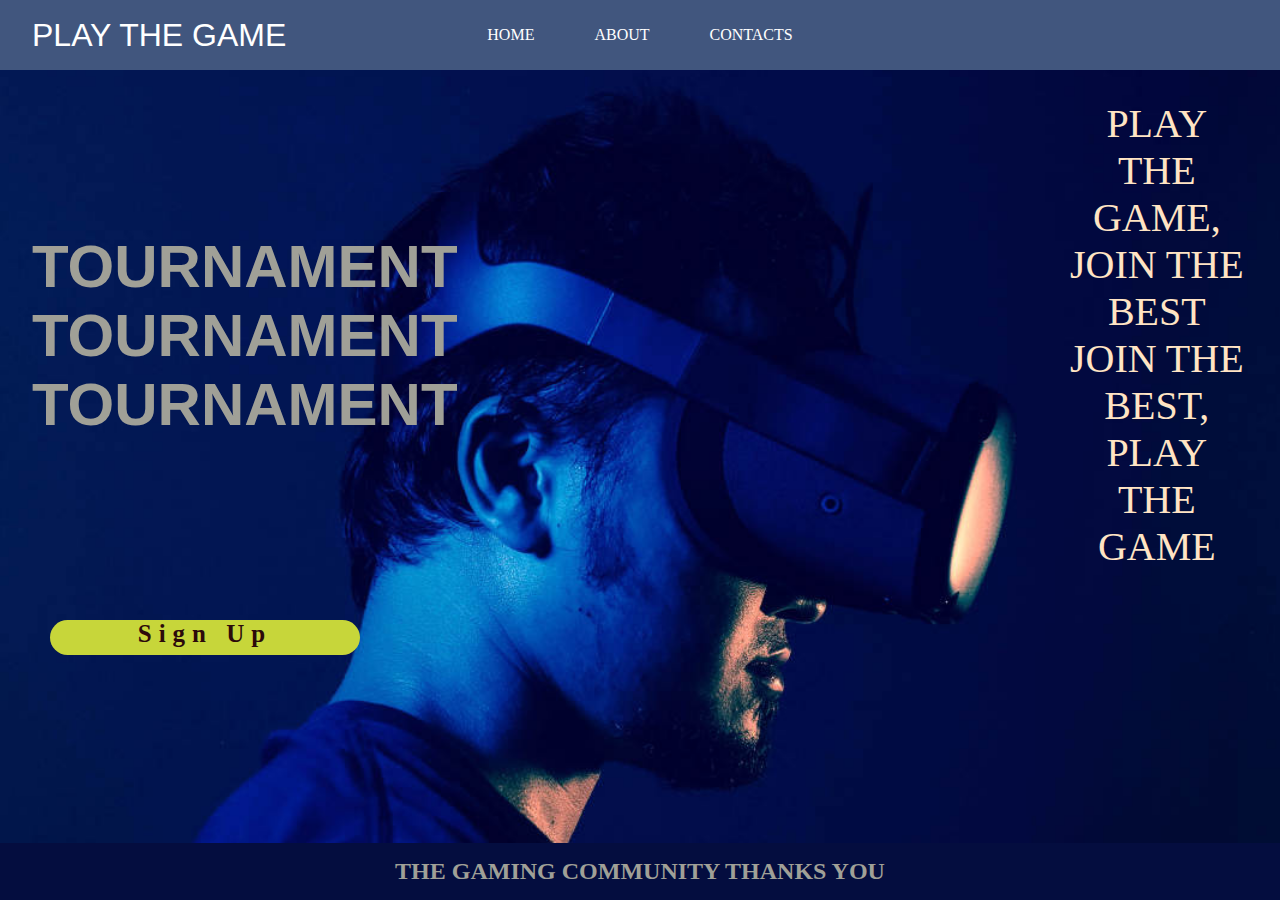
<file: index.html>
<html>
<head>
    <meta charset="utf-8">
    <meta http-equiv="X-UA-Compatible" content="IE=edge">
    <meta name="viewpoint" content="width=\, initial-scale=1.0">
        <title> Tournament</title>
        <link rel="stylesheet" href="style2.css">
            <style type="text/css">
            </style>
</head>
    <body>
        <header>
            <div class="container">
                <nav class="navbar">
                    <a href="/" class="nav-branding">PLAY THE GAME</a>
                    <ul class="nav-menu">
                        <li class="nav-link"><a href="business2.html">HOME</a></li>
                        <li class="nav-link"><a href="about.html">ABOUT</a></li>
                        <li class="nav-link"><a href="contact.html">CONTACTS</a></li>
                    </ul>
                </nav>
            </div>
        </header>
        <section>
            <div class="first">
                <h2 class='white'>TOURNAMENT TOURNAMENT TOURNAMENT</h2>
                <p class='black'>PLAY THE GAME, JOIN THE BEST JOIN THE BEST, PLAY THE GAME</p>
                <!-- <h1 class="black">JOIN THE BEST, PLAY THE GAME</h1> -->
            </div>
        </section>
        <section>
            <div class="click">
                <!-- <button id="btn">Sign Up</button> -->
                <a href="signup.html" class ="btext">Sign Up</a>
                <!-- <button style="background-color: rgb(199, 214, 58);">Sign Up</button> -->
            </div>
        </section>
        <footer>
            <h2>THE GAMING COMMUNITY THANKS YOU</h2>
        </footer>
    </body>
</html>
</file>
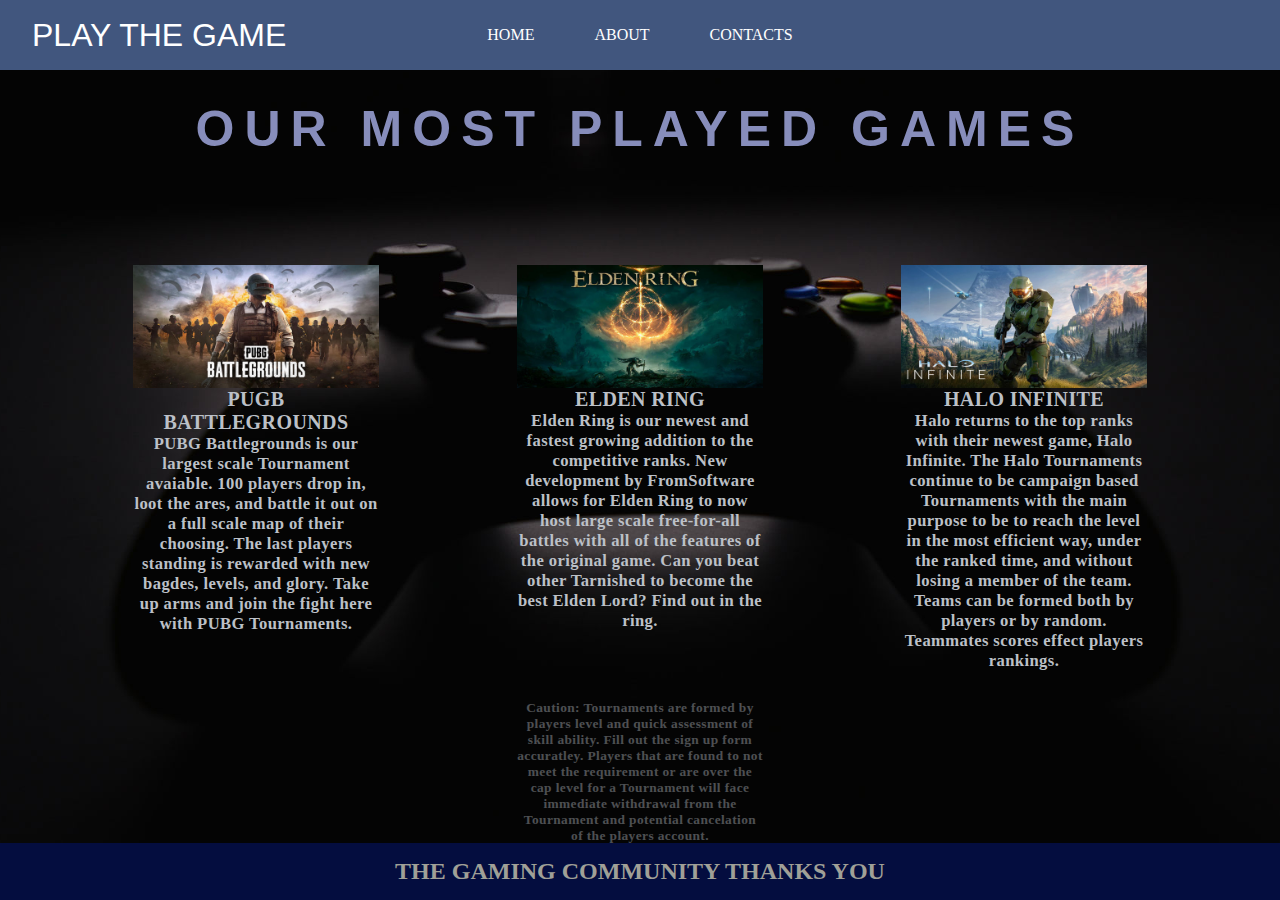
<file: about.html>
<html>
<head>
    <meta charset="utf-8">
    <meta http-equiv="X-UA-Compatible" content="IE=edge">
    <meta name="viewpoint" content="width=\, initial-scale=1.0">
        <title> Tournament</title>
        <link rel="stylesheet" href="styleA.css">
            <style type="text/css">
            </style>
</head>
    <body>
        <header>
            <div class="container">
                <nav class="navbar">
                    <a href="/" class="nav-branding">PLAY THE GAME</a>
                    <ul class="nav-menu">
                        <li class="nav-link"><a href="index.html">HOME</a></li>
                        <li class="nav-link"><a href="about.html">ABOUT</a></li>
                        <li class="nav-link"><a href="contact.html">CONTACTS</a></li>
                    </ul>
                </nav>
            </div>
        </header>
        <section>
            <!-- <div class="about_con">
                <div class="box1">

                </div> -->
            <!-- </div> -->
            <h3>OUR MOST PLAYED GAMES</h3>

            <div class="row">
                <div class="column">
                    <img src="pubg.jpg" width="100%">
                    <h4>PUGB BATTLEGROUNDS</h4>
                    <h5>PUBG Battlegrounds is our largest scale Tournament 
                    avaiable. 100 players drop in, loot the ares, and battle
                    it out on a full scale map of their choosing. The last players
                    standing is rewarded with new bagdes, levels, and glory.
                    Take up arms and join the fight here with PUBG Tournaments.</h5>
                </div>
                <div class="column">
                    <img src="elden ring.jpg" width="100%">
                    <h4>ELDEN RING</h4>
                    <h5>Elden Ring is our newest and fastest growing addition
                    to the competitive ranks. New development by FromSoftware
                    allows for Elden Ring to now host large scale free-for-all
                    battles with all of the features of the original game. 
                    Can you beat other Tarnished to become the best Elden Lord?
                    Find out in the ring.
                    </h5>
                    <br>
                    <br>
                    <br>
                    <h6>Caution: Tournaments are formed by players level and quick assessment
                        of skill ability.
                        Fill out the sign up form accuratley. Players that are found to
                        not meet the requirement or are over the cap level for a Tournament
                        will face immediate withdrawal from the Tournament and potential
                        cancelation of the players account.
                    </h6>
                </div>
                <div class="column">
                    <img src="halo.jpg" width="100%">
                    <h4>HALO INFINITE</h4>
                    <h5>Halo returns to the top ranks with their newest game, Halo Infinite.
                        The Halo Tournaments continue to be campaign based Tournaments with
                        the main purpose to be to reach the level in the most efficient way,
                        under the ranked time, and without losing a member of the team. Teams
                        can be formed both by players or by random. Teammates scores effect
                        players rankings.
                    </h5>
                </div>
            </div>
        </section>
        <footer>
            <h2>THE GAMING COMMUNITY THANKS YOU</h2>
        </footer>
    </body>
</html>
</file>
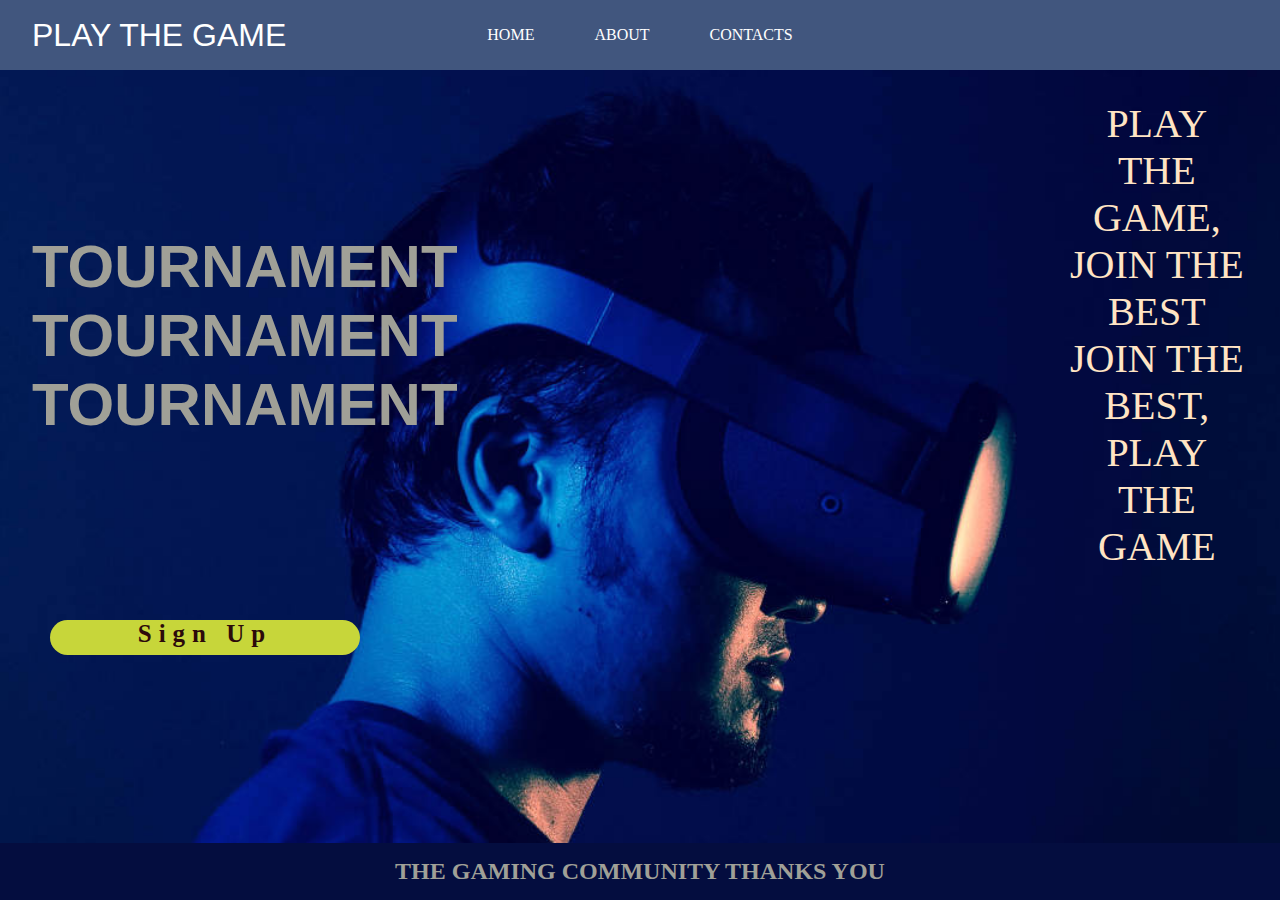
<file: business2.html>
<html>
<head>
    <meta charset="utf-8">
    <meta http-equiv="X-UA-Compatible" content="IE=edge">
    <meta name="viewpoint" content="width=\, initial-scale=1.0">
        <title> Tournament</title>
        <link rel="stylesheet" href="style2.css">
            <style type="text/css">
            </style>
</head>
    <body>
        <header>
            <div class="container">
                <nav class="navbar">
                    <a href="/" class="nav-branding">PLAY THE GAME</a>
                    <ul class="nav-menu">
                        <li class="nav-link"><a href="business2.html">HOME</a></li>
                        <li class="nav-link"><a href="about.html">ABOUT</a></li>
                        <li class="nav-link"><a href="contact.html">CONTACTS</a></li>
                    </ul>
                </nav>
            </div>
        </header>
        <section>
            <div class="first">
                <h2 class='white'>TOURNAMENT TOURNAMENT TOURNAMENT</h2>
                <p class='black'>PLAY THE GAME, JOIN THE BEST JOIN THE BEST, PLAY THE GAME</p>
                <!-- <h1 class="black">JOIN THE BEST, PLAY THE GAME</h1> -->
            </div>
        </section>
        <section>
            <div class="click">
                <!-- <button id="btn">Sign Up</button> -->
                <a href="signup.html" class ="btext">Sign Up</a>
                <!-- <button style="background-color: rgb(199, 214, 58);">Sign Up</button> -->
            </div>
        </section>
        <footer>
            <h2>THE GAMING COMMUNITY THANKS YOU</h2>
        </footer>
    </body>
</html>
</file>
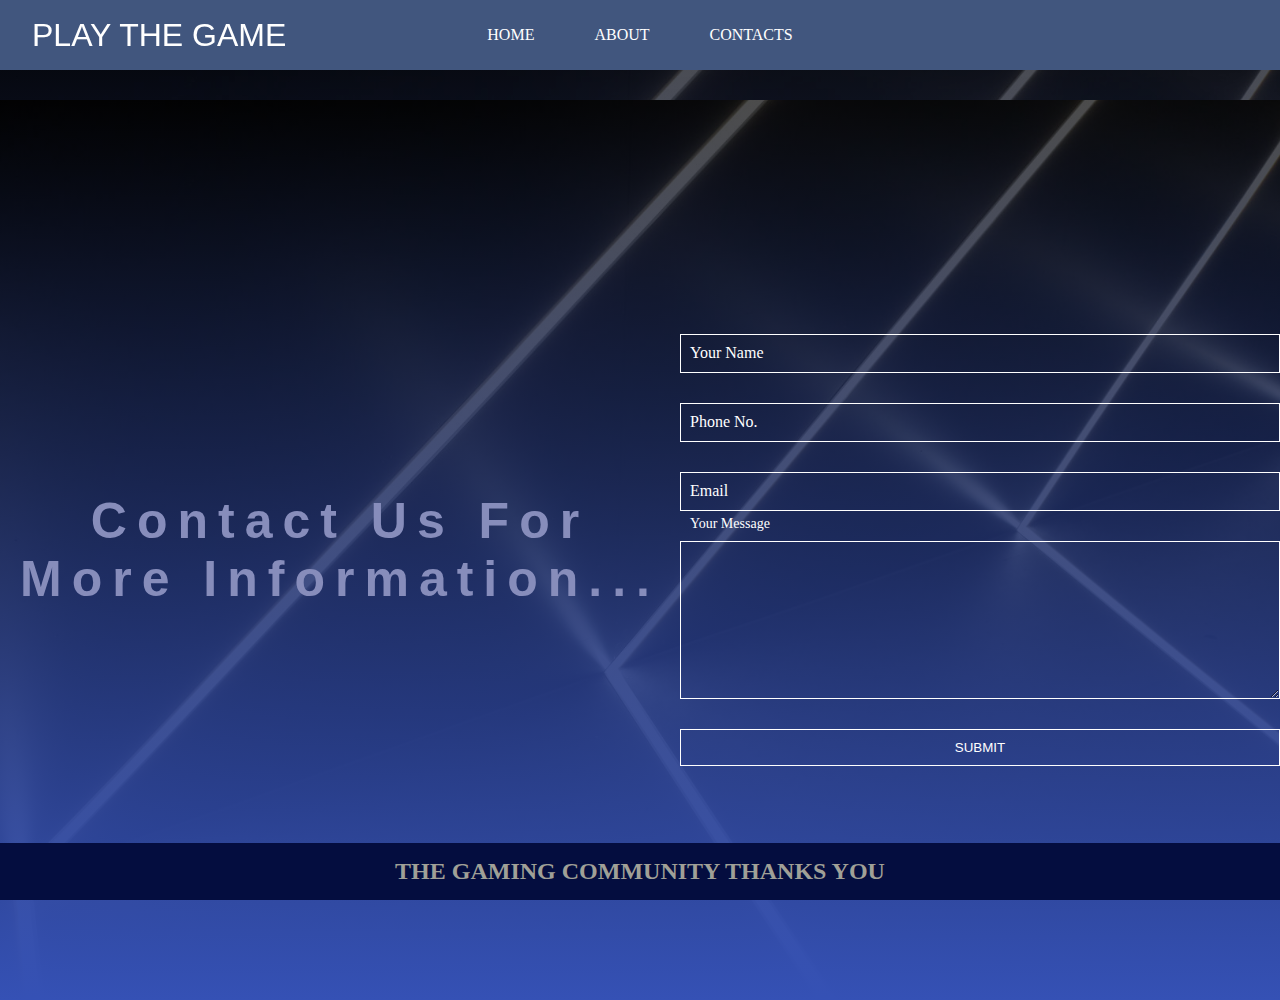
<file: contact.html>
<html lang="en">
<head>
    <meta charset="utf-8">
    <meta http-equiv="X-UA-Compatible" content="IE=edge">
    <meta name="viewpoint" content="width=\, initial-scale=1.0">
        <title> Tournament</title>
        <link rel="stylesheet" href="contact.css">
            <style type="text/css">
            </style>
</head>
    <body>
        <header>
            <div class="container">
                <nav class="navbar">
                    <a href="/" class="nav-branding">PLAY THE GAME</a>
                    <ul class="nav-menu">
                        <li class="nav-link"><a href="index.html">HOME</a></li>
                        <li class="nav-link"><a href="about.html">ABOUT</a></li>
                        <li class="nav-link"><a href="contact.html">CONTACTS</a></li>
                    </ul>
                </nav>
            </div>
        </header>
        <section>
            <div class="hero">
                <h1>Contact Us For More Information...</h1>
                <form>
                    <div class="input-group">
                        <input type="text" id="name" required>
                        <label for="name">Your Name</label>
                    </div>
                    <div class="input-group">
                        <input type="text" id="number" required>
                        <label for="number">Phone No.</label>
                    </div>
                    <div class="input-group">
                        <input type="email" id="email" required>
                        <label for="email">Email</label>
                    </div>
                    <div class="input-group">
                        <textarea id="message" rows="8"></textarea>
                        <label for="message">Your Message</label>
                    </div>
                    <button type="submit">SUBMIT</button>
                </form>
            </div>
        </section>
        <section>
        </section>
        <footer>
            <h2>THE GAMING COMMUNITY THANKS YOU</h2>
        </footer>
    </body>
</html>
</file>
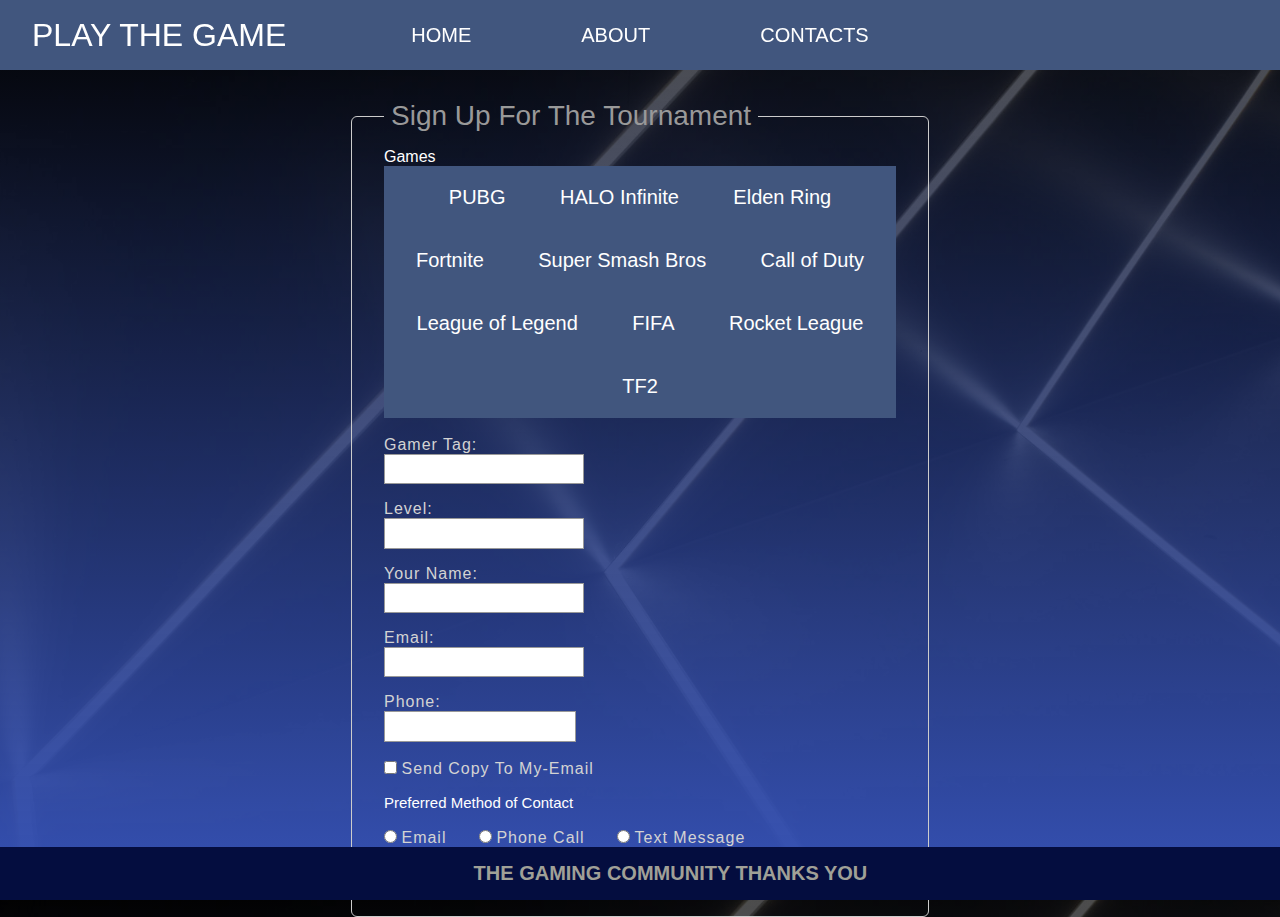
<file: signup.html>
<html>
<head>
    <meta charset="utf-8">
    <meta http-equiv="X-UA-Compatible" content="IE=edge">
    <meta name="viewpoint" content="width=\, initial-scale=1.0">
        <title> Tournament</title>
        <link rel="stylesheet" href="style_sup.css">
            <style type="text/css">
            </style>
</head>
    <body>
        <header>
            <div class="container">
                <nav class="navbar">
                    <a href="/" class="nav-branding">PLAY THE GAME</a>
                    <ul class="nav-menu">
                        <li class="nav-link"><a href="index.html">HOME</a></li>
                        <li class="nav-link"><a href="about.html">ABOUT</a></li>
                        <li class="nav-link"><a href="contact.html">CONTACTS</a></li>
                    </ul>
                </nav>
            </div>
        </header>
        <section>
            <form action="#" method="post">
                <fieldset>
                    <legend>Sign Up For The Tournament</legend>
                    <a href="#">Games </a>
                    <ul class="dropdown">
                        <li><a href="#">PUBG</a></li>
                        <li><a href="#">HALO Infinite</a></li>
                        <li><a href="#">Elden Ring</a></li>
                        <li><a href="#">Fortnite</a></li>
                        <li><a href="#">Super Smash Bros</a></li>
                        <li><a href="#">Call of Duty</a></li>
                        <li><a href="#">League of Legend</a></li>
                        <li><a href="#">FIFA</a></li>
                        <li><a href="#">Rocket League</a></li>
                        <li><a href="#">TF2</a></li>
                    </ul>

                    <br>

                    <label for="text">Gamer Tag: </label>
                    <input type="text" name="gamer tag" id="gamer tag">

                    <label for="text">Level: </label>
                    <input type="text" name="text" id="text">

                    <label for="fullname">Your Name: </label>
                    <input type="text" name="fullname" id="fullname">

                    <label for="email">Email: </label>
                    <input type="email" name="email" id="email">

                    <label for="phone">Phone: </label>
                    <input type="tel" name="phone" id="phone">

                    <!-- <label for="msg">Description of Playstyle: </label>
                    <textarea name="msg" id="msg"></textarea> -->

                    <div class="checks">
                        <br>
                        <input type="checkbox" name="copyEmail" id="copyEmail">
                        <label for="copyEmail">Send Copy To My-Email</label>
                    </div>

                    <div class="checks">
                        <p class="peep">Preferred Method of Contact</p>
                        <style type="text/css">
                            .peep {color: rgb(255, 255, 255);}
                            .peep {font-family: sans-serif;}
                            .peep {font-size: 15px;}
                        </style>
                        <br>

                        <input type="radio" name="contact" id="contactEmail" value="email">
                        <label for="contactEmail">Email</label>

                        <input type="radio" name="contact" id="contactTel" value="phone">
                        <label for="contactTel">Phone Call</label>

                        <input type="radio" name="contact" id="contactText" value="text">
                        <label for="contactText">Text Message</label>
                    </div>
                    
                    <button type="submit">Let The Games Begin</button>
                    <!-- <input type="submit" id="submit" value="Let The Games Begin"> -->
                    <!-- <br>
                    <br>
                    <br> -->
                </fieldset>
            </form>

        </section>
        <section>
        </section>
        <footer>
            <h2>THE GAMING COMMUNITY THANKS YOU</h2>
        </footer>
    </body>
</html>
</file>
<file: style2.css>
*{
    padding: 0;
    margin: 0;
    box-sizing: border-box;
}

html {
    height: 100%;
}

*:before,
*:after{
    padding: 0;
    margin: 0;
    box-sizing: border-box;
}

body{
    position: relative;
    background-image: url(banner1.jpg);
    background-size: cover;
    background-position: 50%;
    border-radius: 10px;
    /* position: fixed; */
    margin-top: 100px;
    display: flex;
    flex-direction: column;

}

header{
    position: fixed;
    top: 0;
    width: 100%;
    background-color: rgb(65, 86, 126);
}

footer {
    /* padding-top: 95%; */
    position: fixed;
    bottom: 0;
    width: 100%;
    margin-top: auto;
    background-color: #040d3f;
    padding: 15px;
    margin-top: auto;
    /* margin-bottom: 0px; */
}

h2 {
    text-align: center;
    color: rgb(160, 160, 151);
}

li{
    list-style: none;

}

a{
    position: relative;
    color: white;
    text-decoration: none;
    /* font-size: 10px;
    letter-spacing: 0.5px; */
    

}

a:after{
    content: "";
    position: absolute;
    background-color: rgb(199, 214, 58);;
    height: 3px;
    width: 0%;
    left: 0;
    bottom: -10px;
}

a:hover:after{
    width: 100%;
}

.container{
    width: 1280px;
    margin: auto;
}

.first{
    width: 95%;
    margin: auto;
    min-height: 70px;
    display: flex;
    justify-content: space-between;
    align-content: center;
}

.white{
    font-size: 60px;
    width: 95%;
    margin: auto;
    min-height: 70px;
    display: flex;
    justify-content: space-between;
    align-content: center;
    padding-right: 50%;
    /* padding-bottom: 50%; */
    font-family: Impact, Haettenschweiler, 'Arial Narrow Bold', sans-serif;
}

.black{
    font-size: 40px;
    width: 95%;
    margin: auto;
    min-height: 70px;
    display: flex;
    justify-content: space-between;
    align-content: center;
    color: bisque;
    text-align: center;
}

.click{
    width: 310px;
    height: 35px;
    font-weight: bold;
    background-color: rgb(199, 214, 58);
    letter-spacing: 7px;
    margin-top: 5px;
    margin-left: 50px;
    font-size: 25px;
    color: rgb(44, 10, 10);
    border-radius: 20px;
    border: none;
    cursor: pointer;
    
    text-align: center; margin: 50px;;
    padding: 0px;
}

.btext{
    font-size: 25px;
    text-align: center;
    padding-top: 0px;
    color: rgb(44, 10, 10);
}

.navbar{
 width: 95%;
 margin: auto;
 min-height: 70px;
 display: flex;
 justify-content: space-between;
 align-items: center;
}

.nav-menu{
    display: flex;
    justify-content: space-between;
    align-content: center;
    gap: 60px;
    margin: auto;

}


.nav-branding{
    font-size: 2rem;
    font-family: Impact, Haettenschweiler, 'Arial Narrow Bold', sans-serif;
    position: fixed;
}

/* .HOME, .ABOUT, .CONSTACTS{
    height: 730px;
    margin-top: 70px;
    border: 1px solid black;
} */

/* .ABOUT, .CONSTACTS{
    margin-top: ;
} */

@media(max-width:1280px){
    .container{
        width: 100%;
    }
}
</file>
<file: styleA.css>
*{
    padding: 0;
    margin: 0;
    box-sizing: border-box;
}

h3 {
    text-align: center;
    font-size: 50px;
    /* margin-top: 10%; */
    color:  rgb(135, 141, 187);
    letter-spacing: .2em;
    font-family: Impact, Haettenschweiler, 'Arial Narrow Bold', sans-serif;
}

h6 {
    color: rgb(188, 192, 199);
    opacity: .4;
    
}

.column {
    /* content: center; */
    margin-left: 10%;
    margin-top: 8%;
    float: left;
    width: 20%;
    padding: 5px;
    font-size: 20px;
    font-family:'Times New Roman', Times, serif;
    letter-spacing: .4;
    color: rgb(188, 192, 199);
    text-align: center;
}

.row::after {
    content: "" ;
    display: table;
    clear: both;
}

html {
    height: 100%;
}

*:before,
*:after{
    padding: 0;
    margin: 0;
    box-sizing: border-box;
}

body{
    position: relative;
    background-image: url(background2.jpg);
    background-size: cover;
    background-position: 50%;
    border-radius: 10px;
    /* position: fixed; */
    margin-top: 100px;
    display: flex;
    flex-direction: column;

}

header{
    position: fixed;
    top: 0;
    width: 100%;
    background-color: rgb(65, 86, 126);
}

footer {
    /* padding-top: 95%; */
    position: fixed;
    bottom: 0;
    width: 100%;
    margin-top: auto;
    background-color: #040d3f;
    padding: 15px;
    margin-top: auto;
    /* margin-bottom: 0px; */
}

h2 {
    text-align: center;
    color: rgb(160, 160, 151);
}

li{
    list-style: none;

}

a{
    position: relative;
    color: white;
    text-decoration: none;

}

a:after{
    content: "";
    position: absolute;
    background-color: rgb(199, 214, 58);;
    height: 3px;
    width: 0%;
    left: 0;
    bottom: -10px;
}

a:hover:after{
    width: 100%;
}

.container{
    width: 1280px;
    margin: auto;
}

.navbar{
 width: 95%;
 margin: auto;
 min-height: 70px;
 display: flex;
 justify-content: space-between;
 align-items: center;
}

.nav-menu{
    display: flex;
    justify-content: space-between;
    align-content: center;
    gap: 60px;
    margin: auto;

}


.nav-branding{
    font-size: 2rem;
    font-family: Impact, Haettenschweiler, 'Arial Narrow Bold', sans-serif;
    position: fixed;
}

@media(max-width:1280px){
    .container{
        width: 100%;
    }
}
</file>
<file: contact.css>
*{
    padding: 0;
    margin: 0;
    box-sizing: border-box;
}

html {
    height: 100%;
}

h1 {
    text-align: center;
    font-size: 50px;
    /* margin-top: 10%; */
    color:  rgb(135, 141, 187);
    letter-spacing: .2em;
    font-family: Impact, Haettenschweiler, 'Arial Narrow Bold', sans-serif;
}

.hero {
    width: 100%;
    height: 100vh;
    background-image: linear-gradient(rgba(0,0,0,0.7), #3551b5), url(background3.jpg);
    background-position: center;
    background-size: cover;
    display: flex;
    align-items: center;
    justify-content: center;
}

button {
    padding: 10px 0;
    color: #fff;
    outline: none;
    background: transparent;
    border: 1px solid #fff;
    width: 100%;
    cursor: pointer;
}

form {
    width: 90%;
    max-width: 600px;

}

.input-group {
    margin-bottom: 30px;
    position: relative;
}

input, textarea {
    width: 100%;
    padding: 10px;
    outline: 0;
    border: 1px solid #fff;
    color: #fff;
    background: transparent;
    font-size: 15px;
}

label {
    height: 100%;
    position: absolute;
    left: 0;
    top: 0;
    padding: 10px;
    color: #fff;
    cursor: text;
    transition: 0.2s;
}

input:focus~label,
input:valid~label,
textarea:focus~label,
textarea:valid~label {
    top: -35px;
    font-size: 14px;
}

*:before,
*:after{
    padding: 0;
    margin: 0;
    box-sizing: border-box;
}

body{
    position: relative;
    background-image: linear-gradient(rgba(0,0,0,0.7), #3551b5), url(background3.jpg);
    background-size: cover;
    background-position: 50%;
    border-radius: 10px;
    /* position: fixed; */
    margin-top: 100px;
    display: flex;
    flex-direction: column;

}

header{
    position: fixed;
    top: 0;
    width: 100%;
    background-color: rgb(65, 86, 126);
}

footer {
    /* padding-top: 95%; */
    position: fixed;
    bottom: 0;
    width: 100%;
    margin-top: auto;
    background-color: #040d3f;
    padding: 15px;
    margin-top: auto;
    /* margin-bottom: 0px; */
}

h2 {
    text-align: center;
    color: rgb(160, 160, 151);
}

li{
    list-style: none;

}

a{
    position: relative;
    color: white;
    text-decoration: none;
}

a:after{
    content: "";
    position: absolute;
    background-color: rgb(199, 214, 58);;
    height: 3px;
    width: 0%;
    left: 0;
    bottom: -10px;
}

a:hover:after{
    width: 100%;
}

.container{
    width: 1280px;
    margin: auto;
}

.navbar{
 width: 95%;
 margin: auto;
 min-height: 70px;
 display: flex;
 justify-content: space-between;
 align-items: center;
}

.nav-menu{
    display: flex;
    justify-content: space-between;
    align-content: center;
    gap: 60px;
    margin: auto;

}


.nav-branding{
    font-size: 2rem;
    font-family: Impact, Haettenschweiler, 'Arial Narrow Bold', sans-serif;
    position: fixed;
}

@media(max-width:1280px){
    .container{
        width: 100%;
    }
}
</file>
<file: style_sup.css>
* {
    margin: 0;
    padding: 0;
    font-family: Impact, Haettenschweiler, 'Arial Narrow Bold', sans-serif;
}

html {
    height: 100%;
}

ul {
    list-style: none;
    background: rgb(65, 86, 126);
    text-align: center;
}

ul li {
    display: inline-block;
    position: relative;
}

ul li a {
    display: block;
    padding: 20px 25px;
    color: #fff;
    text-decoration: none;
    text-align: center;
    font-size: 20px;
}

ul li ul.dropdown li {
    display: block;
}

ul li ul.dropdown {
    width: 100%;
    background:rgb(65, 86, 126);
    position: absolute;
    z-index: 999;
    display: none;
}

ul li a:hover {
    background: #112c66;
}

ul li:hover ul.dropdown {
    display: block;
}

fieldset{
    margin: 2em 0;
    padding: 1em 2em;
    border: solid 1px #ccc;
    border-radius: 6px;
    min-width: 200px;
}

legend {
    font-size: 1.25em;
    padding: 0 .25em;
    color: #999;
}

label {
    display: block;
    margin-top: 1em;
    color:lightgrey;
    font-family: sans-serif;
    /* justify-content: space-between; */
    letter-spacing: 1px;

}

.checks label {
    margin-top: 0;
}

label:first-of-type {
    margin-top: 0;
}

input {
    padding: .5em;
    border: solid 1px #999;
}

input[type="email"], input[type="text"] {
    width: 15em;
}

/* textarea {
    min-height: 8em;
    min-width: 100%;
    padding: .5em;
    border: solid 1px #999;
} */

.checks {
    margin-bottom: 1em;
}

.checks p {
    margin-bottom: 0;
}

input[type="checkbox"] + label, input[type="radio"] + label {
    display: inline-block;
    padding-top: 0;
    margin-top: 0;
}

input[type="radio"] {
    margin-left: 1.5em;
    margin-right: 0;
}

input[type="radio"]:first-of-type {
    margin-left: 0;
}

input[type="submit"] {
    padding: .5em 1em;
    border-radius: 6px;
    background-color: rgb(65, 86, 126);
    color: #fff;
    font-family: sans-serif;
    font-size: .8em;
}

@media screen and (min-width: 430px) {
    legend {
        font-size: 1.75em;
    }

    fieldset {
        width: 40%;
        min-width: 320px;
        margin: auto;
    }

    .checks label {
        display: inline-block;
        padding-top: .5em;
        margin-top: 0;
        margin-right: .5em;
    }
    
}

html {
    height: 100%;
}

*:before,
*:after{
    padding: 0;
    margin: 0;
    box-sizing: border-box;
}

/* body{
    position: relative;
    background-image: url(banner1.jpg);
    background-size: cover;
    background-position: 50%;
    border-radius: 10px;
    margin-top: 100px;
    display: flex;
    flex-direction: column;

} */

body{
    position: relative;
    /* width: 100%;
    height: 100vh; */
    background-image: linear-gradient(rgba(0,0,0,0.7), #3551b5), url(background3.jpg);
    /* background-image: url(background3.jpg); */
    background-size: cover;
    background-position: 50%;
    border-radius: 10px;
    margin-top: 100px;
    display: flex;
    flex-direction: column;
    align-items: center;
    justify-content: center;
}

button {
    padding: 10px 0;
    color: #fff;
    letter-spacing: 3px;
    outline: none;
    background: transparent;
    border: 1px solid #fff;
    width: 100%;
    cursor: pointer;
}

header{
    position: fixed;
    top: 0;
    width: 100%;
    background-color: rgb(65, 86, 126);
}

footer {
    /* padding-top: 95%; */
    position: fixed;
    bottom: 0;
    width: 100%;
    margin-top: auto;
    background-color: #040d3f;
    padding: 15px;
    margin-top: auto;
    /* margin-bottom: 0px; */
}

h2 {
    text-align: center;
    color: rgb(160, 160, 151);
    font-size: 20px;
    /* width: 95%; */
    margin: auto;
    /* min-height: 70px; */
    display: flex;
    justify-content: space-between;
    align-content: center;
    padding-left: 37%;
    
    /* padding-bottom: 50%; */
    font-family: sans-serif;
}

li{
    list-style: none;

}

a{
    position: relative;
    color: white;
    text-decoration: none;
    /* font-size: 10px;
    letter-spacing: 0.5px; */
}

a:after{
    content: "";
    position: absolute;
    background-color: rgb(199, 214, 58);
    height: 3px;
    width: 0%;
    left: 0;
    bottom: -10px;
}

a:hover:after{
    width: 100%;
}

.container{
    width: 1280px;
    margin: auto;
}

.navbar{
    width: 95%;
    margin: auto;
    min-height: 70px;
    display: flex;
    justify-content: space-between;
    align-items: center;
}

.nav-menu{
    display: flex;
    justify-content: space-between;
    align-content: center;
    gap: 60px;
    margin: auto;

}


.nav-branding{
    font-size: 2rem;
    font-family: Impact, Haettenschweiler, 'Arial Narrow Bold', sans-serif;
    position: fixed;
}

@media(max-width:1280px){
    .container{
        width: 100%;
    }
}
</file>
